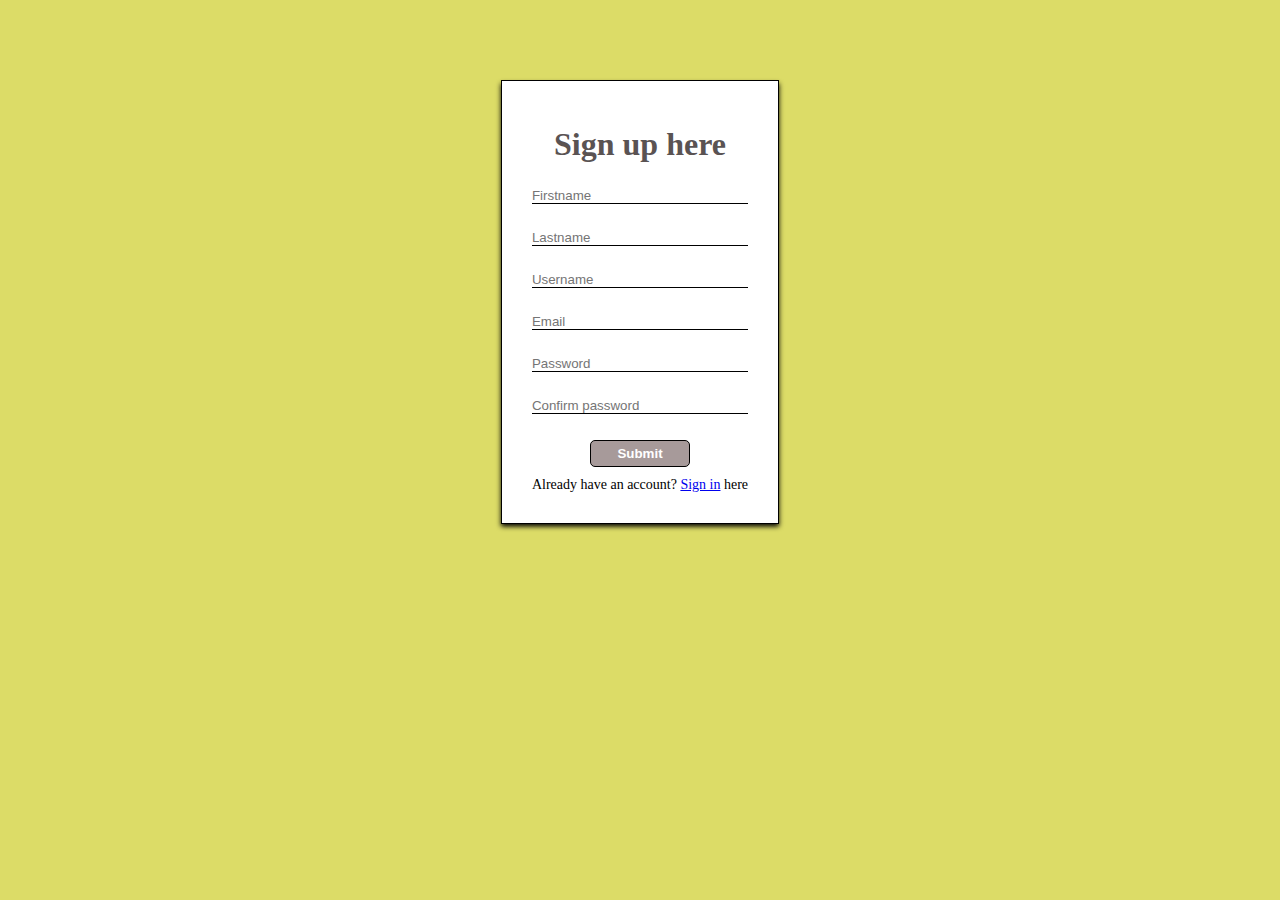
<file: index.html>
<!DOCTYPE html>
<html lang="en">
  <head>
    <meta charset="UTF-8" />
    <meta name="viewport" content="width=device-width, initial-scale=1.0" />
    <title>Form Validation</title>
    <link rel="stylesheet" href="style.css" />
  </head>
  <body>
    <div class="main">
      <form class="form">
        <div class="header">
          <h1>Sign up here</h1>
        </div>
        <div id="firstName" class="space">
          <input type="text" class="formInput" placeholder="Firstname" />
          <small class="empty">error: enter your firstname</small>
        </div>

        <div id="lastName" class="space">
          <input type="text" class="formInput" placeholder="Lastname" />
          <small class="empty">error: enter your lastname</small>
        </div>

        <div id="userName" class="space">
          <input type="text" class="formInput" placeholder="Username" />
          <small class="empty">error: create a username</small>
        </div>

        <div id="userEmail" class="space">
          <input type="email" class="formInput" placeholder="Email" />
          <small class="empty">error</small>
        </div>

        <div id="userPassword" class="space">
          <input type="password" class="passConfirm" placeholder="Password" />
          <small class="empty">error</small>
        </div>

        <div id="confirmPassword" class="space">
          <input
            type="password"
            class="formInput"
            placeholder="Confirm password"
          />
          <small class="empty">error</small>
        </div>
        <div class="submitbtn"><button class="btn">Submit</button></div>
        <p>Already have an account? <a href="/signIn.html">Sign in</a> here</p>
      </form>
    </div>
    <script src="app.js"></script>
  </body>
</html>
</file>
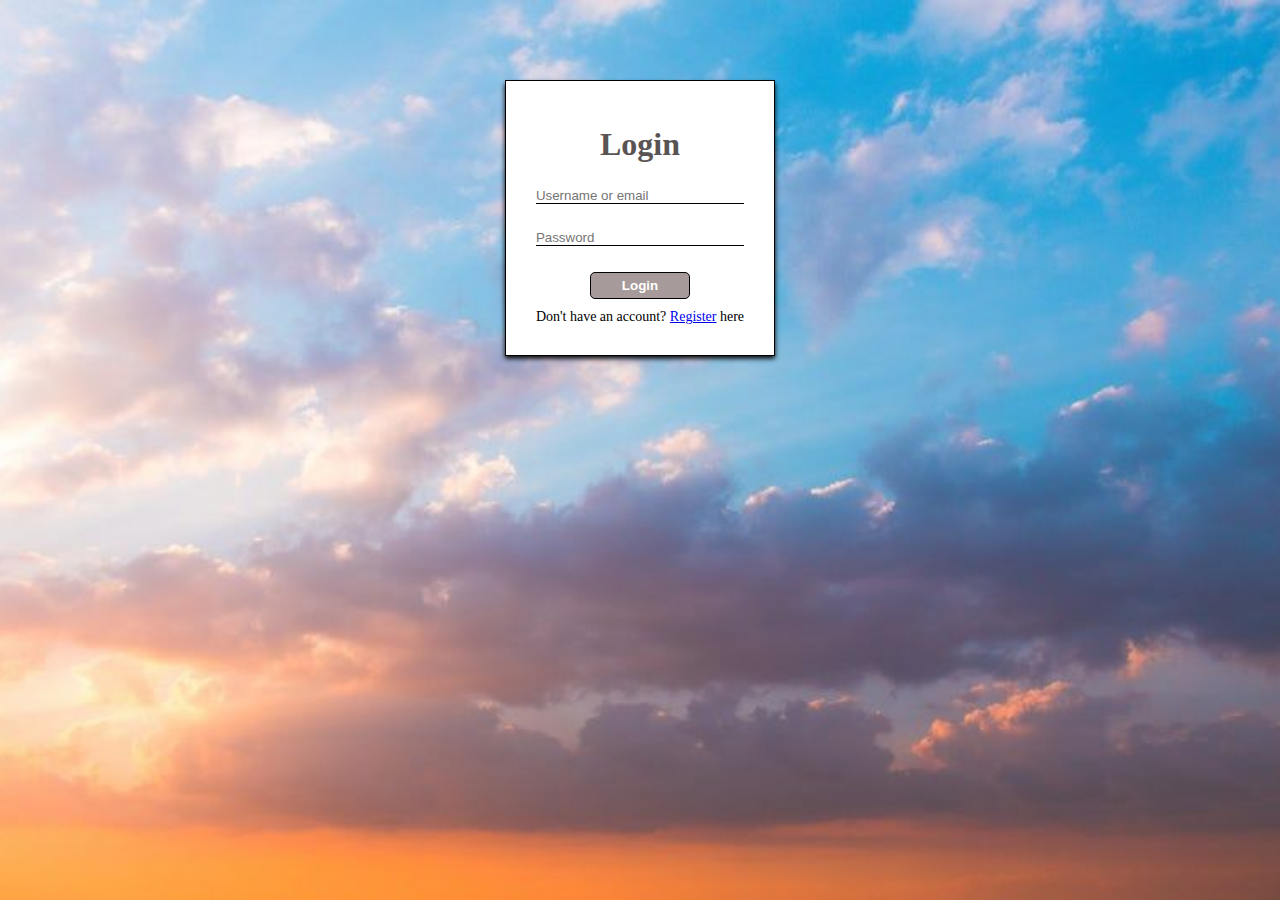
<file: signIn.html>
<!DOCTYPE html>
<html lang="en">
  <head>
    <meta charset="UTF-8" />
    <meta name="viewport" content="width=device-width, initial-scale=1.0" />
    <title>Form Validation</title>
    <link rel="stylesheet" href="style.css" />
  </head>
  <body>
    <div
      class="main"
      style="
        background-image: url(cloud.jpg);
        background-size: cover;
        background-position: center;
      "
    >
      <form class="form">
        <div class="header">
          <h1>Login</h1>
        </div>

        <div id="userName" class="space">
          <input
            type="text"
            class="formInput"
            placeholder="Username or email"
          />
          <small class="empty">invalid</small>
        </div>

        <div id="userPassword" class="space">
          <input type="password" class="passConfirm" placeholder="Password" />
          <small class="empty">wrong password</small>
        </div>

        <div class="submitbtn"><button class="btn">Login</button></div>
        <p>Don't have an account? <a href="/index.html">Register</a> here</p>
      </form>
    </div>
    <script src="app.js"></script>
  </body>
</html>
</file>
<file: style.css>
* {
  padding: 0;
  margin: 0;
  box-sizing: border-box;
}
.main {
  display: flex;
  justify-content: center;
  padding: 5rem;
  background-color: rgb(220, 220, 103);
  height: 100vh;
}

.form {
  background-color: white;
  border: 1px solid black;
  box-shadow: 0 2.5px 5px black;
  display: flex;
  flex-direction: column;
  gap: 10px;
  padding: 30px;
  justify-content: center;
  width: fit-content;
  height: fit-content;
}
.header {
  padding: 15px;
}
.header h1 {
  text-align: center;
  color: rgb(90, 83, 83);
}
div.space {
  display: flex;
  flex-direction: column;
}
input {
  border: none;
  border-bottom: 1px solid black;
  outline: none;
}
.empty {
  color: red;
  visibility: hidden;
}
.submitbtn {
  display: flex;
  justify-content: center;
}
.submitbtn button {
  background-color: rgb(167, 154, 154);
  color: white;
  font-weight: bold;
  width: 100px;
  padding: 5px;
  border: 1px solid black;
  border-radius: 5px;
}
p {
  font-size: 14px;
}
.invalid {
  border-bottom: 2px solid red;
}
.valid {
  border-bottom: 2px solid rgb(170, 235, 72);
}
</file>
